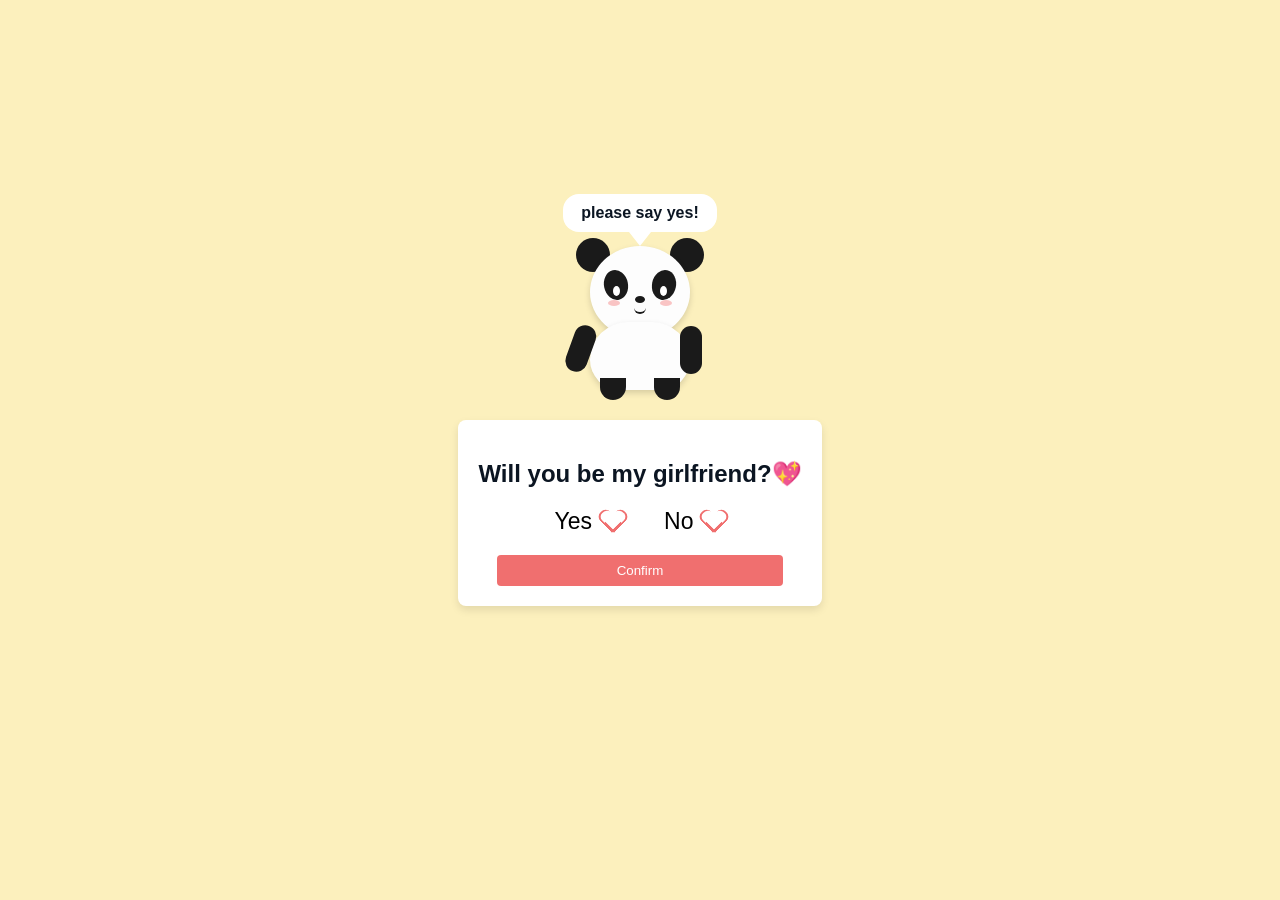
<file: index.html>
<!DOCTYPE html>
<html lang="en">
<head>
    <meta charset="UTF-8">
    <meta name="viewport" content="width=device-width, initial-scale=1.0">
    <title>Will You Be Mine?</title>
    <link rel="stylesheet" type="text/css" href="index.css">
</head>
<body>
    <div class="heart-background"></div>
    <div class="page-content">
    <div class="panda-wrapper">
        <div class="speech-bubble">please say yes!</div>
        <div class="panda">
            <div class="panda-ear left"></div>
            <div class="panda-ear right"></div>
            <div class="panda-face">
                <div class="panda-eye left"></div>
                <div class="panda-eye-patch left"></div>
                <div class="panda-eye right"></div>
                <div class="panda-eye-patch right"></div>
                <div class="panda-nose"></div>
                <div class="panda-mouth"></div>
                <div class="panda-blush left"></div>
                <div class="panda-blush right"></div>
            </div>
            <div class="panda-body">
                <div class="panda-arm left"></div>
                <div class="panda-arm right"></div>
                <div class="panda-leg left"></div>
                <div class="panda-leg right"></div>
            </div>
        </div>
    </div>
    <div class="login-form">
    <h2>Will you be my girlfriend?</h2>

<div class="checkbox-container">

    <label class="checkbox-option">
        <span>Yes</span>
        <input type="checkbox" id="password">
    </label>

    <label class="checkbox-option">
        <span>No</span>
        <input class="checkmark" type="checkbox" id="password2">
    </label>

</div>

    <button onclick="checkPassword()">Confirm</button>
</div>
    </div>

    <script src="index.js"></script>
</body>
</html>
</file>
<file: index.css>
body {
    font-family: 'Consolas', sans-serif;
    display: flex;
    justify-content: center;
    align-items: center;
    height: 100vh;
    margin: 0;
    background-color: #fcf0bd;
}

.page-content {
    display: flex;
    flex-direction: column;
    align-items: center;
    gap: 24px;
}

.login-form {
    background-color: #ffffff;
    padding: 20px;
    border-radius: 8px;
    box-shadow: 0 4px 8px rgba(0, 0, 0, 0.1);
    text-align: center;
    position: relative;
    overflow: visible; /* so the dodging checkbox isn't clipped */
}

/* Scoped so it no longer stretches the checkboxes */
.login-form input[type="text"],
.login-form input[type="password"] {
    margin-bottom: 10px;
    padding: 8px;
    width: 90%;
    border: 1px solid #ccc;
    border-radius: 4px;
}

.login-form button {
    padding: 8px 120px;
    background-color: #f06f6f;
    color: white;
    border: none;
    border-radius: 4px;
    cursor: pointer;
}

.login-form button:hover {
    background-color: #d43f3f;
}

h2 {
    color: #0b1522;
}

h2::after {
    content: "💖";
    font-size: 1em;
}

/* Animated Heart Background */
@keyframes floatUp {
    0% {
        transform: translateY(100vh);
        opacity: 1;
    }
    100% {
        transform: translateY(-10vh);
        opacity: 0;
    }
}

.heart-background {
    position: fixed;
    top: 0;
    left: 0;
    width: 100%;
    height: 100%;
    overflow: hidden;
    pointer-events: none;
    z-index: -1;
}

.heart {
    position: absolute;
    width: 20px;
    height: 20px;
    animation: floatUp 7s infinite ease-in;
    opacity: 0;
}

.heart:before,
.heart:after {
    position: absolute;
    content: "";
    left: 20px;
    top: 0;
    width: 20px;
    height: 30px;
    background: #f06f6f;
    border-radius: 50px 50px 0 0;
    transform: rotate(-45deg);
    transform-origin: 0 100%;
}

.heart:after {
    left: 0;
    transform: rotate(45deg);
    transform-origin: 100% 100%;
}

.checkbox-container {
    display: flex;
    justify-content: center;
    align-items: center;
    gap: 40px;
    margin: 20px 0; /* fixed the old -100px which caused overlap */
    position: relative;
}

.checkbox-option {
    font-size: 23px;
    display: flex;
    align-items: center;
    gap: 8px;
}

/* ---- Custom heart-shaped checkboxes ---- */

.checkbox-option input[type="checkbox"] {
    appearance: none;
    -webkit-appearance: none;
    width: 24px;
    height: 22px;
    margin: 0;
    position: relative;
    cursor: pointer;
    background: transparent;
    outline: none;
}

/* Outlined heart shape (unchecked state) */
.checkbox-option input[type="checkbox"]::before,
.checkbox-option input[type="checkbox"]::after {
    content: "";
    position: absolute;
    top: 0;
    width: 12px;
    height: 19px;
    background: transparent;
    border: 2px solid #f06f6f;
    border-radius: 12px 12px 0 0;
    transform-origin: 0 100%;
    transition: background-color 0.2s ease;
}

.checkbox-option input[type="checkbox"]::before {
    left: 12px;
    transform: rotate(-45deg);
    border-right: none;
}

.checkbox-option input[type="checkbox"]::after {
    left: 0;
    transform: rotate(45deg);
    transform-origin: 100% 100%;
    border-left: none;
}

/* Filled heart when checked */
.checkbox-option input[type="checkbox"]:checked::before,
.checkbox-option input[type="checkbox"]:checked::after {
    background: #f06f6f;
}

.checkbox-option input[type="checkbox"]:hover::before,
.checkbox-option input[type="checkbox"]:hover::after {
    border-color: #d43f3f;
}

/* ---- Dodging "No" checkbox ---- */
#password2 {
    position: relative;
    transition: transform 0.25s ease-out;
    z-index: 2;
}
/* =========================
   Waving Panda + Speech Bubble
   ========================= */

.panda-wrapper {
    display: flex;
    flex-direction: column;
    align-items: center;
    margin-top: -100px;
}

/* Speech bubble */
.speech-bubble {
    position: relative;
    background-color: #ffffff;
    border-radius: 16px;
    padding: 10px 18px;
    font-size: 16px;
    font-weight: bold;
    color: #0b1522;
    margin-bottom: 14px;
    white-space: nowrap;
    animation: bubblePop 2.4s ease-in-out infinite;
}

.speech-bubble::after,
.speech-bubble::before {
    content: "";
    position: absolute;
    left: 50%;
    transform: translateX(-50%);
    border-style: solid;
}

.speech-bubble::after {
    bottom: -14px;
    border-width: 14px 11px 0 11px;
    border-color: #ffffff transparent transparent transparent;
}

.speech-bubble::before {
    bottom: -10px;
    border-width: 11px 8px 0 8px;
    border-color: #ffffff transparent transparent transparent;
}

@keyframes bubblePop {
    0%, 100% { transform: translateY(0); }
    50% { transform: translateY(-4px); }
}

/* Panda character */
.panda {
    position: relative;
    width: 120px;
    height: 150px;
}

/* Ears */
.panda-ear {
    position: absolute;
    top: -8px;
    width: 34px;
    height: 34px;
    background-color: #1a1a1a;
    border-radius: 50%;
}

.panda-ear.left { left: -4px; }
.panda-ear.right { right: -4px; }

/* Face */
.panda-face {
    position: absolute;
    top: 0;
    left: 10px;
    width: 100px;
    height: 92px;
    background-color: #fdfdfd;
    border-radius: 50%;
    box-shadow: 0 3px 6px rgba(0, 0, 0, 0.15);
}

/* Eyes*/
.panda-eye.left{
    z-index: 1;
   position: absolute;
    top: 40px;
    left: 23px;
    width: 7px;
    height: 10px;
    background-color: #ffffff;
    border-radius: 50%; 
}

.panda-eye.right{
    z-index: 1;
   position: absolute;
    top: 40px;
    right: 23px;
    width: 7px;
    height: 10px;
    background-color: #ffffff;
    border-radius: 50%; 
}

/* Eye patches */
.panda-eye-patch {
    position: absolute;
    top: 24px;
    width: 24px;
    height: 30px;
    background-color: #1a1a1a;
    border-radius: 50%;
}

.panda-eye-patch.left {
    left: 14px;
    transform: rotate(-12deg);
}

.panda-eye-patch.right {
    right: 14px;
    transform: rotate(12deg);
}

/* Nose */
.panda-nose {
    position: absolute;
    top: 50px;
    left: 45px;
    width: 10px;
    height: 7px;
    background-color: #1a1a1a;
    border-radius: 50%;
}

/* Mouth */
.panda-mouth {
    position: absolute;
    top: 60px;
    left: 44px;
    width: 12px;
    height: 6px;
    border-bottom: 2px solid #1a1a1a;
    border-radius: 0 0 10px 10px;
}

/* Blush */
.panda-blush {
    position: absolute;
    top: 54px;
    width: 12px;
    height: 6px;
    background-color: #f8b5b5;
    border-radius: 50%;
    opacity: 0.8;
}

.panda-blush.left { left: 18px; }
.panda-blush.right { right: 18px; }

/* Body */
.panda-body {
    position: absolute;
    top: 76px;
    left: 10px;
    width: 100px;
    height: 68px;
    background-color: #fdfdfd;
    border-radius: 50px 50px 40px 40px;
    box-shadow: 0 3px 6px rgba(0, 0, 0, 0.15);
}

/* Legs */
.panda-leg {
    position: absolute;
    bottom: -10px;
    width: 26px;
    height: 22px;
    background-color: #1a1a1a;
    border-radius: 0 0 20px 20px;
}

.panda-leg.left { left: 10px; }
.panda-leg.right { right: 10px; }

/* Arms */
.panda-arm {
    position: absolute;
    top: 4px;
    width: 22px;
    height: 48px;
    background-color: #1a1a1a;
    border-radius: 20px;
    transform-origin: top center;
}

.panda-arm.left {
    left: -12px;
    transform: rotate(20deg);
}

/* The waving arm */
.panda-arm.right {
    right: -12px;   
    animation: pandaWave 1.4s ease-in-out infinite;
}

@keyframes pandaWave {
    0%, 100% { transform: rotate(-140deg); }
    30% { transform: rotate(-50deg); }
    50% { transform: rotate(-30deg); }
    70% { transform: rotate(-50deg); }
}
</file>
